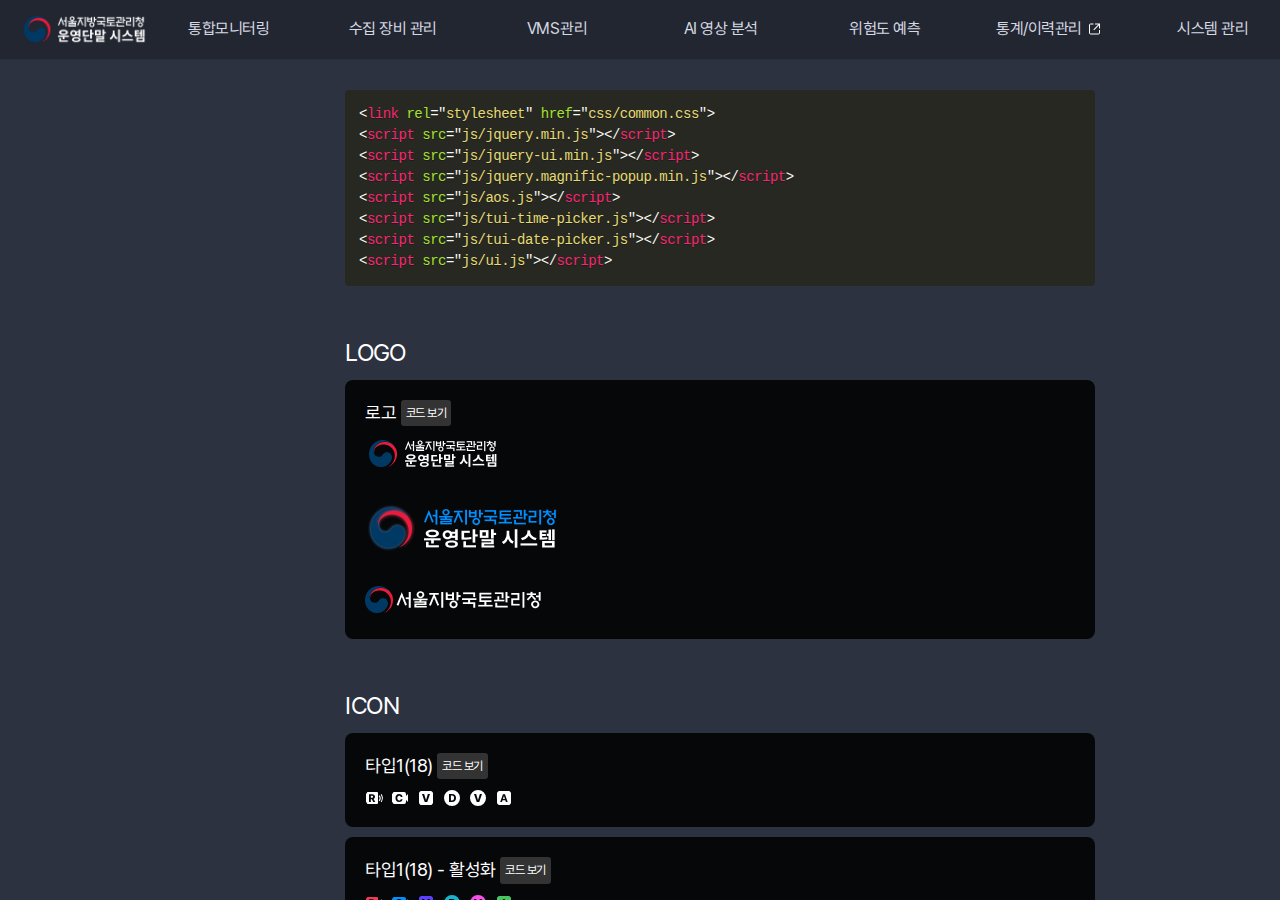
<file: component.html>
<!DOCTYPE html>
<html lang="ko">
<head>
  <meta charset="UTF-8">
  <meta http-equiv="X-UA-Compatible" content="IE=edge">
  <meta name="viewport" content="width=device-width, initial-scale=1.0">
  <title> 퍼블리싱 - 컴포넌트 가이드 </title>
  <link rel="icon" href="img/ico-favicon.png" type="image/x-icon">
  <link rel="stylesheet" href="css/common.css">
  <link rel="stylesheet" href="css/prism.css">
</head>
<body>
  <div id="wrap">
    <div id="header">
      <h1><a href="#"><img src="img/logo-srocm.png" alt="" /></a></h1>
      <h2 class="hide">주메뉴</h2>
      <ul id="gnb">
        <li><a href="#">통합모니터링</a></li>
        <li>
          <a href="#">수집 장비 관리</a>
          <ul class="submenu submenu2">
            <li><a href="#">레이더 관리</a></li>
            <li><a href="#">라이다 관리</a></li>
            <li><a href="#">음향식노면검지기 관리</a></li>
          </ul>
        </li>
        <li>
          <a href="#">VMS관리</a>
          <ul class="submenu submenu3">
            <li><a href="#">VMS 제어</a></li>
            <li><a href="#">VMS 시나리오 관리</a></li>
            <li><a href="#">VMS 메시지 관리</a></li>
          </ul>
        </li>
        <li>
          <a href="#">AI 영상 분석</a>
        </li>
        <li>
          <a href="#">위험도 예측</a>
        </li>
        <li>
          <a href="#"><span class="ico">통계/이력관리</span></a>
        </li>
        <li>
          <a href="#">시스템 관리</a>
        </li>
      </ul>
      <h2 class="hide">유틸메뉴</h2>
      <ul id="util">
        <li>
          <a href="#" class="user">
            <span class="avatar"></span>
            <span class="nickname">Admin 01</span>
          </a>
        </li>
        <li><a href="#" class="logout">로그아웃</a></li>
      </ul>
    </div><!-- #header -->
    <div id="container" class="ex_wrp component c-scrollbar">

<pre class="language-html guide">
<code><link rel="stylesheet" href="css/common.css">
<script src="js/jquery.min.js"></script>
<script src="js/jquery-ui.min.js"></script>
<script src="js/jquery.magnific-popup.min.js"></script>
<script src="js/aos.js"></script>
<script src="js/tui-time-picker.js"></script>
<script src="js/tui-date-picker.js"></script>
<script src="js/ui.js"></script></code>
</pre>

      <div class="section" id="logo">
        <h2>LOGO</h2>
        <div class="code-area">
          <h3>로고 <button>코드 보기</button></h3>
<div class="code-box"><h1><a href="#"><img src="img/logo-srocm.png" alt="서울지방국토관리청 운영단말 시스템" /></a></h1>
<h1><a href="#"><img src="img/logo-srocm-login.png" alt="서울지방국토관리청 운영단말 시스템" /></a></h1>
<h2><a href="#"><img src="img/logo-srocm-popup.png" alt="서울지방국토관리청" /></a></h2></div>
<pre class="language-html"></pre>
        </div>
      </div><!-- .section -->

      <div class="section" id="icon">
        <h2>ICON</h2>
        <div class="code-area">
          <h3>타입1(18) <button>코드 보기</button></h3>
<div class="code-box"><span class="s-ico tp1 radar"></span>
<span class="s-ico tp1 cctv"></span>
<span class="s-ico tp1 vms"></span>
<span class="s-ico tp1 dfs"></span>
<span class="s-ico tp1 vds"></span>
<span class="s-ico tp1 all"></span></div>
<pre class="language-html"></pre>
        </div>

        <div class="code-area">
          <h3>타입1(18) - 활성화 <button>코드 보기</button></h3>
<div class="code-box"><span class="s-ico tp1 radar on"></span>
<span class="s-ico tp1 cctv on"></span>
<span class="s-ico tp1 vms on"></span>
<span class="s-ico tp1 dfs on"></span>
<span class="s-ico tp1 vds on"></span>
<span class="s-ico tp1 all on"></span></div>
<pre class="language-html"></pre>
        </div>

        <div class="code-area">
          <h3>타입1(18) - 비활성화 <button>코드 보기</button></h3>
<div class="code-box"><span class="s-ico tp1 radar disabled"></span>
<span class="s-ico tp1 cctv disabled"></span>
<span class="s-ico tp1 vms disabled"></span>
<span class="s-ico tp1 dfs disabled"></span>
<span class="s-ico tp1 vds disabled"></span>
<span class="s-ico tp1 all disabled"></span></div>
<pre class="language-html"></pre>
        </div>


        <div class="code-area">
          <h3>타입2(18+10) <button>코드 보기</button></h3>
<div class="code-box"><span class="s-ico tp2 radar"></span>
<span class="s-ico tp2 cctv"></span>
<span class="s-ico tp2 vms"></span>
<span class="s-ico tp2 dfs"></span>
<span class="s-ico tp2 vds"></span>
<span class="s-ico tp2 all"></span></div>
<pre class="language-html"></pre>
        </div>

        <div class="code-area">
          <h3>타입2(18+10) - 활성화 <button>코드 보기</button></h3>
<div class="code-box"><span class="s-ico tp2 radar on"></span>
<span class="s-ico tp2 cctv on"></span>
<span class="s-ico tp2 vms on"></span>
<span class="s-ico tp2 dfs on"></span>
<span class="s-ico tp2 vds on"></span>
<span class="s-ico tp2 all on"></span></div>
<pre class="language-html"></pre>
        </div>

        <div class="code-area">
          <h3>타입2(18+10) - 비활성화 <button>코드 보기</button></h3>
<div class="code-box"><span class="s-ico tp2 radar disabled"></span>
<span class="s-ico tp2 cctv disabled"></span>
<span class="s-ico tp2 vms disabled"></span>
<span class="s-ico tp2 dfs disabled"></span>
<span class="s-ico tp2 vds disabled"></span>
<span class="s-ico tp2 all disabled"></span></div>
<pre class="language-html"></pre>
        </div>

        <div class="code-area">
          <h3>타입2(18+10) - POI Test <button>코드 보기</button></h3>
<div class="code-box"><span class="s-ico tp2 poi radar"></span>
<span class="s-ico tp2 poi cctv"></span>
<span class="s-ico tp2 poi vms"></span>
<span class="s-ico tp2 poi dfs"></span>
<span class="s-ico tp2 poi vds"></span>
<span class="s-ico tp2 poi all"></span></div>
<pre class="language-html"></pre>
        </div>

        <div class="code-area">
          <h3>타입2(18+10) - POI Test - 활성화 <button>코드 보기</button></h3>
<div class="code-box"><span class="s-ico tp2 poi radar on"></span>
<span class="s-ico tp2 poi cctv on"></span>
<span class="s-ico tp2 poi vms on"></span>
<span class="s-ico tp2 poi dfs on"></span>
<span class="s-ico tp2 poi vds on"></span>
<span class="s-ico tp2 poi all on"></span></div>
<pre class="language-html"></pre>
        </div>

        <div class="code-area">
          <h3>타입2(18+10) - POI Test - 비활성화 <button>코드 보기</button></h3>
<div class="code-box"><span class="s-ico tp2 poi radar disabled"></span>
<span class="s-ico tp2 poi cctv disabled"></span>
<span class="s-ico tp2 poi vms disabled"></span>
<span class="s-ico tp2 poi dfs disabled"></span>
<span class="s-ico tp2 poi vds disabled"></span>
<span class="s-ico tp2 poi all disabled"></span></div>
<pre class="language-html"></pre>
        </div>

        <div class="code-area">
          <h3>타입3(24) <button>코드 보기</button></h3>
<div class="code-box"><span class="s-ico tp3 radar"></span>
<span class="s-ico tp3 cctv"></span>
<span class="s-ico tp3 vms"></span>
<span class="s-ico tp3 dfs"></span>
<span class="s-ico tp3 vds"></span>
<span class="s-ico tp3 all"></span></div>
<pre class="language-html"></pre>
        </div>
      </div><!-- .section -->

    </div><!-- #container -->
  </div><!-- #wrapper -->
  <script src="js/prism.js"></script>
</body>
</html>
</file>
<file: css/prism.css>
/* PrismJS 1.26.0
https://prismjs.com/download.html#themes=prism-okaidia&languages=markup+css+clike+javascript&plugins=line-numbers */
code[class*=language-],pre[class*=language-]{color:#f8f8f2;background:0 0;text-shadow:0 1px rgba(0,0,0,.3);font-family:Consolas,Monaco,'Andale Mono','Ubuntu Mono',monospace;font-size:1em;text-align:left;white-space:pre;word-spacing:normal;word-break:normal;word-wrap:normal;line-height:1.5;-moz-tab-size:4;-o-tab-size:4;tab-size:4;-webkit-hyphens:none;-moz-hyphens:none;-ms-hyphens:none;hyphens:none}pre[class*=language-]{padding:1em;margin:.5em 0;overflow:auto;border-radius:.3em}:not(pre)>code[class*=language-],pre[class*=language-]{background:#272822}:not(pre)>code[class*=language-]{padding:.1em;border-radius:.3em;white-space:normal}.token.cdata,.token.comment,.token.doctype,.token.prolog{color:#8292a2}.token.punctuation{color:#f8f8f2}.token.namespace{opacity:.7}.token.constant,.token.deleted,.token.property,.token.symbol,.token.tag{color:#f92672}.token.boolean,.token.number{color:#ae81ff}.token.attr-name,.token.builtin,.token.char,.token.inserted,.token.selector,.token.string{color:#a6e22e}.language-css .token.string,.style .token.string,.token.entity,.token.operator,.token.url,.token.variable{color:#f8f8f2}.token.atrule,.token.attr-value,.token.class-name,.token.function{color:#e6db74}.token.keyword{color:#66d9ef}.token.important,.token.regex{color:#fd971f}.token.bold,.token.important{font-weight:700}.token.italic{font-style:italic}.token.entity{cursor:help}
pre[class*=language-].line-numbers{position:relative;padding-left:3.8em;counter-reset:linenumber}pre[class*=language-].line-numbers>code{position:relative;white-space:inherit}.line-numbers .line-numbers-rows{position:absolute;pointer-events:none;top:0;font-size:100%;left:-3.8em;width:3em;letter-spacing:-1px;border-right:1px solid #999;-webkit-user-select:none;-moz-user-select:none;-ms-user-select:none;user-select:none}.line-numbers-rows>span{display:block;counter-increment:linenumber}.line-numbers-rows>span:before{content:counter(linenumber);color:#999;display:block;padding-right:.8em;text-align:right}
</file>
<file: css/common.css>
@charset "utf-8";

@import url('base.css');
@import url('layout.css');
@import url('tui-date-picker.css');
@import url('tui-time-picker.css');
@import url('component.css');

@import url('jquery-ui.min.css');
@import url('aos.css');
@import url('magnific-popup.min.css');
@import url('tabulator_midnight.min.css');
</file>
